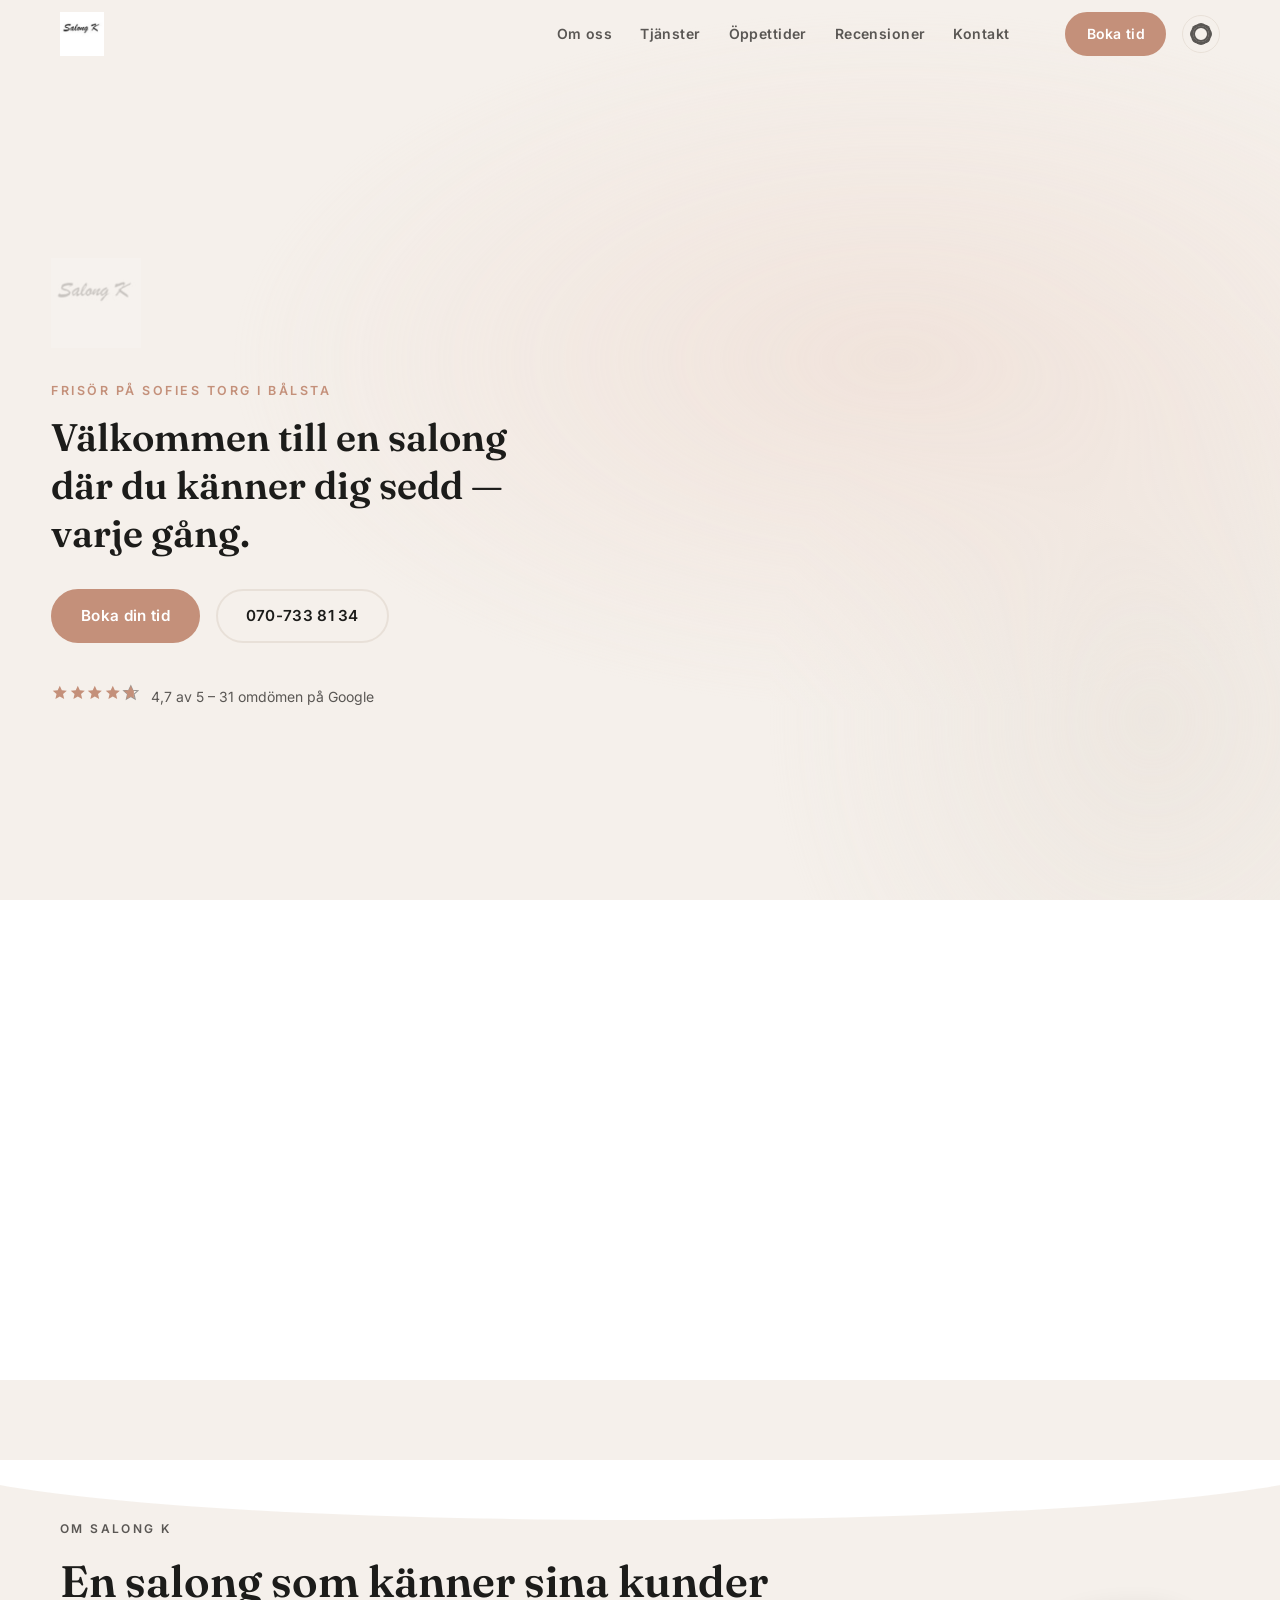
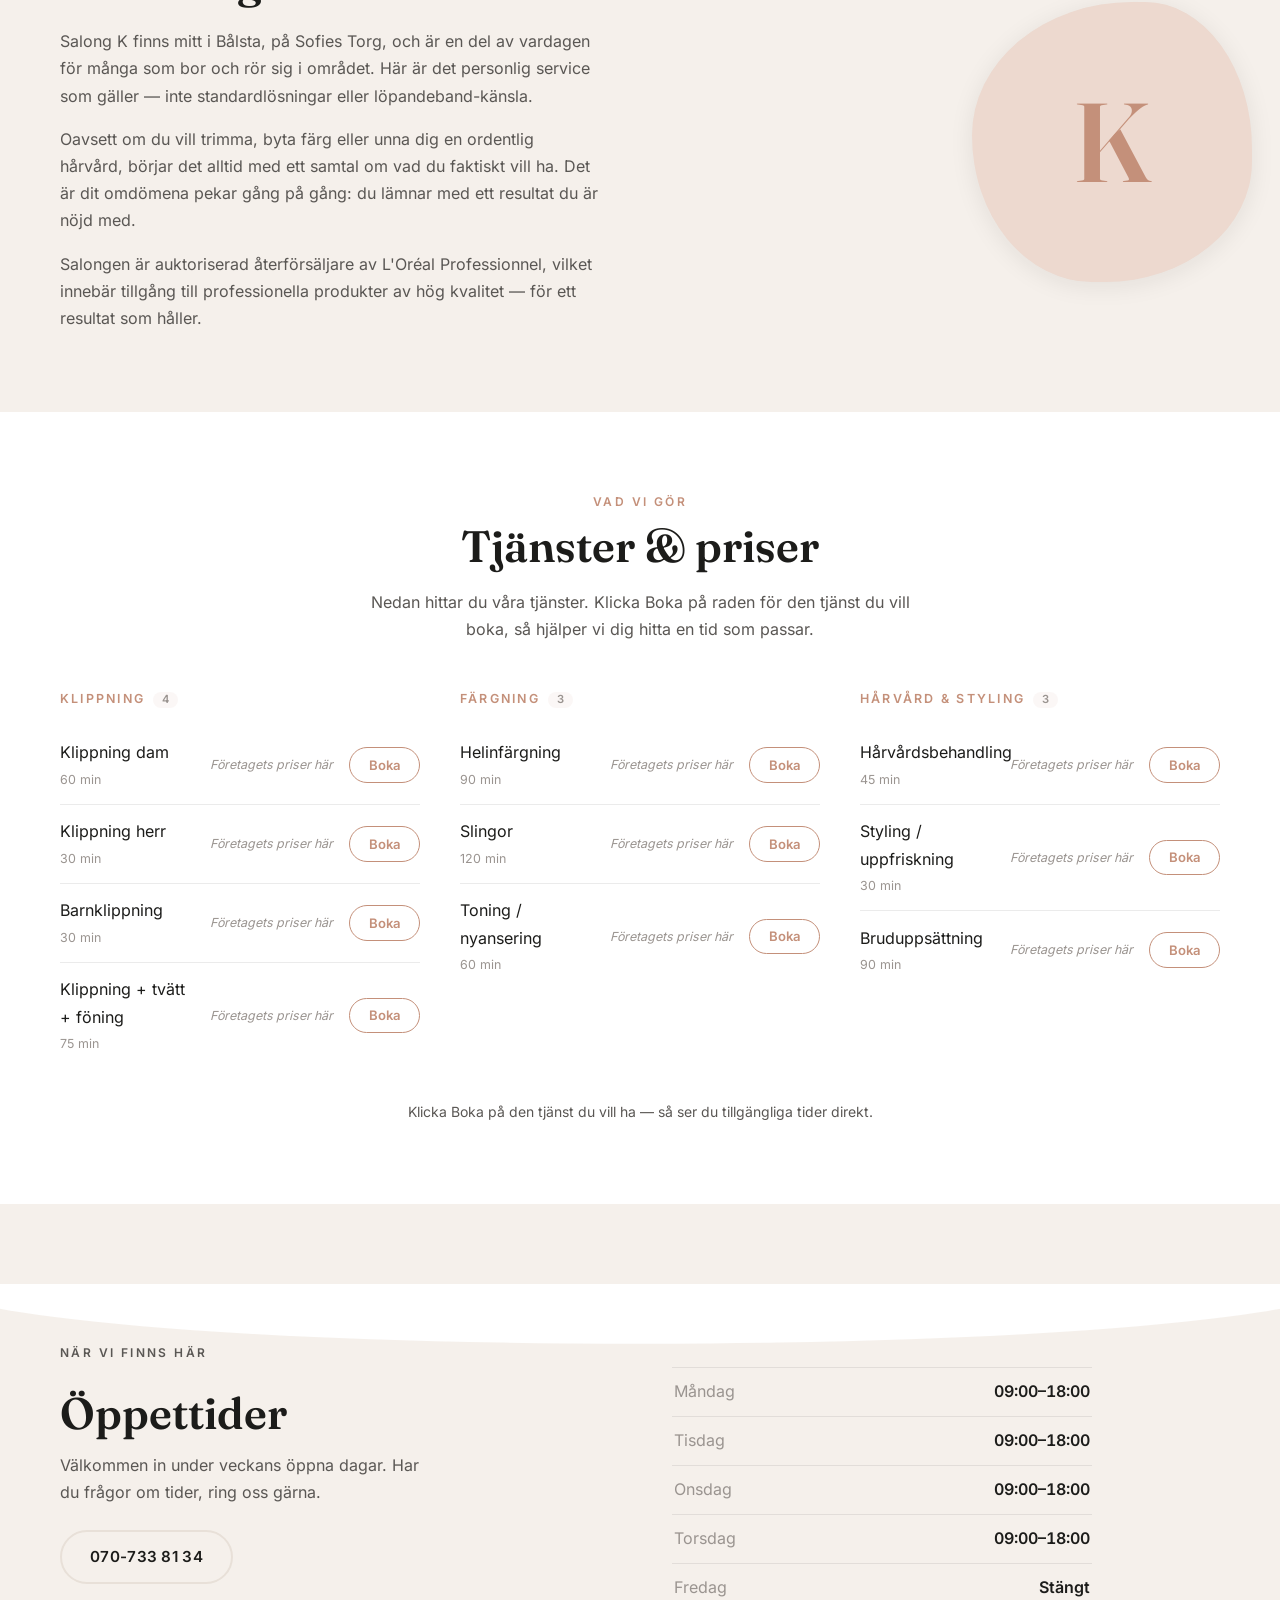
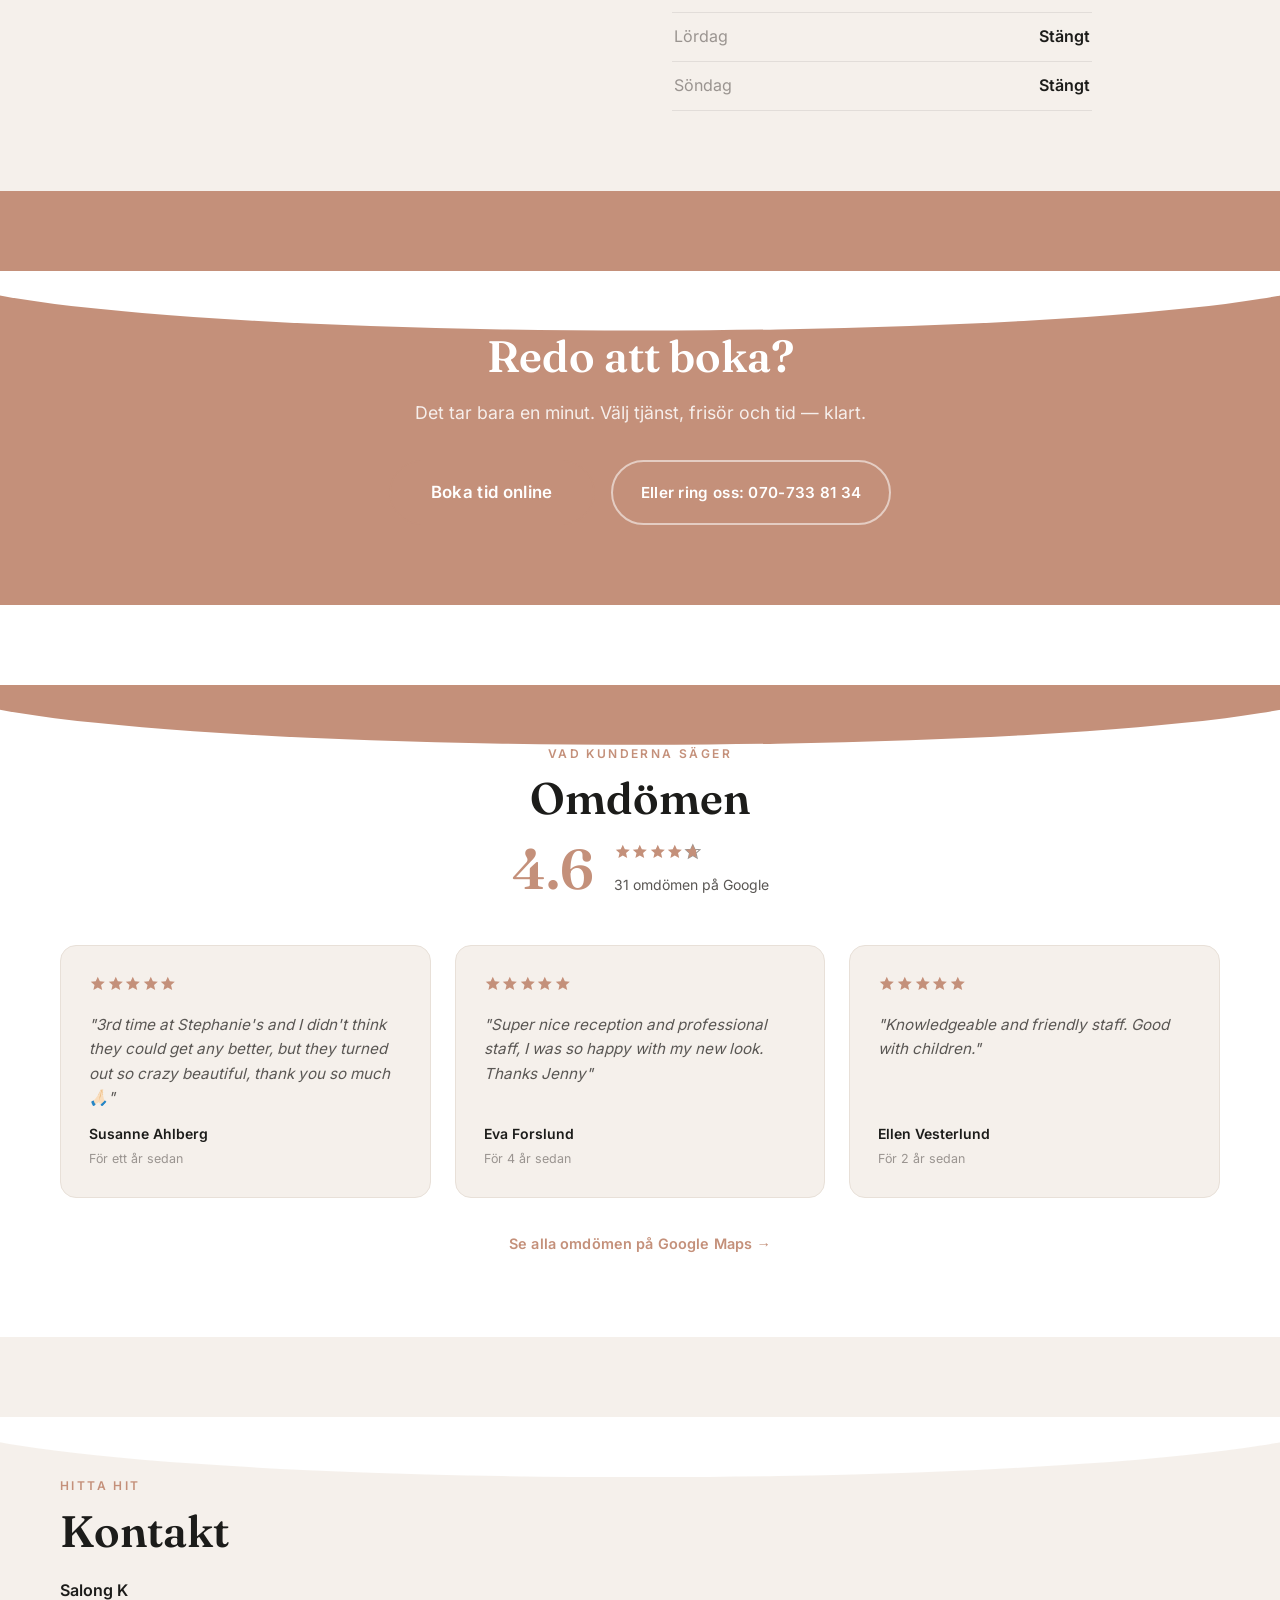
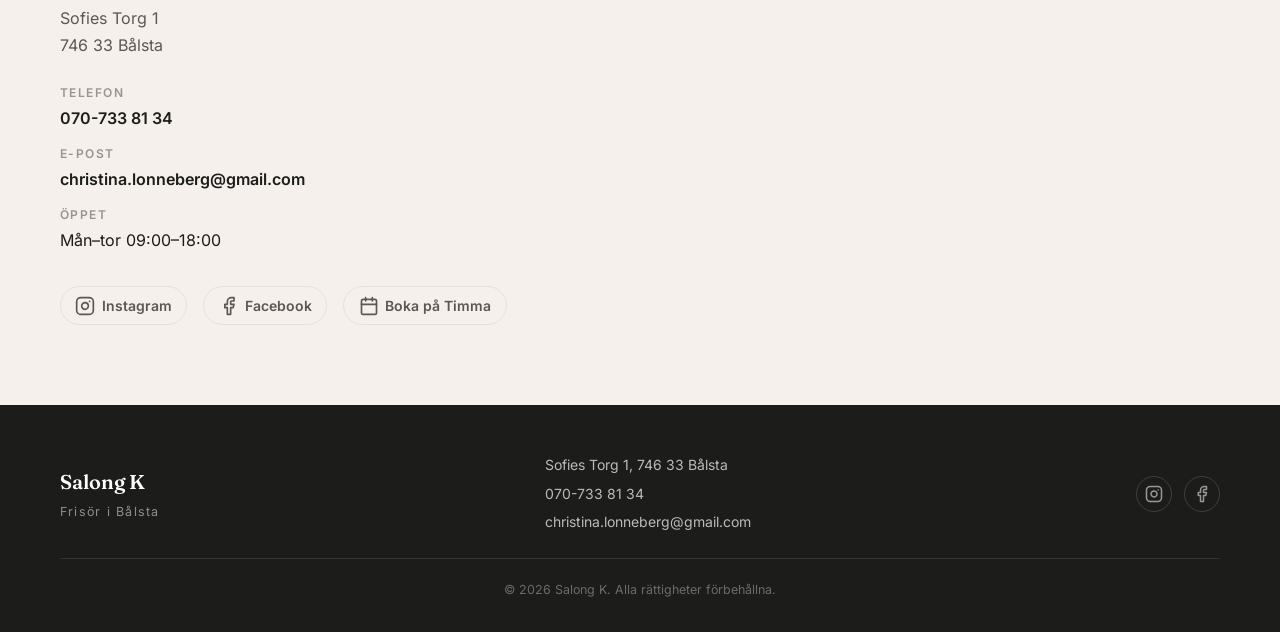
<file: index.html>
<!DOCTYPE html>
<html lang="sv" data-theme="light">
<head>
  <meta charset="UTF-8">
  <meta name="viewport" content="width=device-width, initial-scale=1.0">
  <title>Salong K – Frisör i Bålsta</title>
  <meta name="description" content="Salong K på Sofies Torg i Bålsta erbjuder klippning, färgning, hårvård och styling. Boka din tid enkelt online via Timma. Betyg 4,7/5 på Google.">
  <link rel="icon" type="image/svg+xml" href="favicon.svg">
  <script>
    (function(){
      try{
        var t=localStorage.getItem('theme');
        if(t) document.documentElement.setAttribute('data-theme',t);
      }catch(e){}
    })();
  </script>
  <link rel="stylesheet" href="site-kit.css">
  <link rel="stylesheet" href="styles.css">
  <script type="application/ld+json">
  {
    "@context": "https://schema.org",
    "@type": "HairSalon",
    "name": "Salong K",
    "address": {
      "@type": "PostalAddress",
      "streetAddress": "Sofies Torg 1",
      "addressLocality": "Bålsta",
      "postalCode": "746 33",
      "addressCountry": "SE"
    },
    "telephone": "0707338134",
    "url": "https://www.facebook.com/SalongKAB",
    "openingHours": [
      "Mo 09:00-18:00",
      "Tu 09:00-18:00",
      "We 09:00-18:00",
      "Th 09:00-18:00"
    ],
    "aggregateRating": {
      "@type": "AggregateRating",
      "ratingValue": "4.7",
      "reviewCount": "31"
    }
  }
  </script>
</head>
<body>
  <a href="#main" class="skip-link">Hoppa till innehåll</a>

  <header class="site-header" id="siteHeader">
    <div class="header-inner">
      <a href="index.html" class="logo-link">
        <img src="logo.jpg" alt="Salong K" class="site-logo">
      </a>
      <nav class="site-nav" aria-label="Huvudmeny">
        <a href="#om">Om oss</a>
        <a href="#tjanster">Tjänster</a>
        <a href="#oppettider">Öppettider</a>
        <a href="#recensioner">Recensioner</a>
        <a href="#kontakt">Kontakt</a>
      </nav>
      <div class="header-actions">
        <!--FIELD:booking_url-->
        <a href="https://timma.se/salongk" target="_blank" rel="noopener" class="btn btn-primary btn-sm">Boka tid</a>
        <!--/FIELD:booking_url-->
        <button class="theme-toggle" id="themeToggle" aria-label="Växla mörkt/ljust läge" type="button">
          <span class="theme-icon theme-icon-sun"></span>
          <span class="theme-icon theme-icon-moon"></span>
        </button>
      </div>
    </div>
  </header>

  <main id="main">

    <!-- HERO -->
    <div class="name-pin">
      <section class="hero name-pin-inner">
        <div class="hero-bg-layer" id="heroBg" aria-hidden="true"></div>
        <div class="hero-content reveal">
          <h1 class="visually-hidden">Salong K</h1>
          <div class="name-write-img">
            <img class="base" src="logo.jpg" alt="">
            <img class="color" src="logo.jpg" alt="">
          </div>
          <p class="hero-eyebrow">Frisör på Sofies Torg i Bålsta</p>
          <p class="hero-lead">Välkommen till en salong där du känner dig sedd — varje gång.</p>
          <div class="hero-ctas">
            <!--FIELD:booking_url-->
            <a href="https://timma.se/salongk" target="_blank" rel="noopener" class="btn btn-primary">Boka din tid</a>
            <!--/FIELD:booking_url-->
            <!--FIELD:phone-->
            <a href="tel:0707338134" class="btn btn-outline">070-733 81 34</a>
            <!--/FIELD:phone-->
          </div>
          <div class="hero-rating">
            <!--FIELD:google_rating-->
            <span class="stars" data-rating="4.7"></span>
            <span class="rating-text">4,7 av 5 – 31 omdömen på Google</span>
            <!--/FIELD:google_rating-->
          </div>
        </div>
      </section>
    </div>

    <!-- OM OSS -->
    <section class="section section-cream" id="om">
      <div class="container">
        <div class="about-grid reveal">
          <div class="about-text">
            <p class="section-label">Om Salong K</p>
            <h2>En salong som känner sina kunder</h2>
            <p>Salong K finns mitt i Bålsta, på Sofies Torg, och är en del av vardagen för många som bor och rör sig i området. Här är det personlig service som gäller — inte standardlösningar eller löpandeband-känsla.</p>
            <p>Oavsett om du vill trimma, byta färg eller unna dig en ordentlig hårvård, börjar det alltid med ett samtal om vad du faktiskt vill ha. Det är dit omdömena pekar gång på gång: du lämnar med ett resultat du är nöjd med.</p>
            <p>Salongen är auktoriserad återförsäljare av L'Oréal Professionnel, vilket innebär tillgång till professionella produkter av hög kvalitet — för ett resultat som håller.</p>
          </div>
          <div class="about-accent-block" aria-hidden="true">
            <div class="accent-shape">
              <span class="accent-letter">K</span>
            </div>
          </div>
        </div>
      </div>
    </section>

    <!-- TJÄNSTER -->
    <section class="section" id="tjanster">
      <div class="container">
        <div class="section-header reveal">
          <p class="section-label">Vad vi gör</p>
          <h2>Tjänster &amp; priser</h2>
          <p class="section-intro">Nedan hittar du våra tjänster. Klicka Boka på raden för den tjänst du vill boka, så hjälper vi dig hitta en tid som passar.</p>
        </div>
        <!--FIELD:services-->
        <!--FIELD:prices-->
        <div class="menu-groups reveal">
          <div class="menu-group">
            <h3>Klippning <span class="menu-group-count">4</span></h3>
            <div class="price-item">
              <div class="price-item-info">
                <span class="price-item-name">Klippning dam</span>
                <span class="price-item-duration">60 min</span>
              </div>
              <div class="price-item-price">
                <span class="price-item-amount prices-placeholder-text">Företagets priser här</span>
              </div>
              <button class="price-item-book-btn" type="button" data-service-name="Klippning dam" data-duration-minutes="60">Boka</button>
            </div>
            <div class="price-item">
              <div class="price-item-info">
                <span class="price-item-name">Klippning herr</span>
                <span class="price-item-duration">30 min</span>
              </div>
              <div class="price-item-price">
                <span class="price-item-amount prices-placeholder-text">Företagets priser här</span>
              </div>
              <button class="price-item-book-btn" type="button" data-service-name="Klippning herr" data-duration-minutes="30">Boka</button>
            </div>
            <div class="price-item">
              <div class="price-item-info">
                <span class="price-item-name">Barnklippning</span>
                <span class="price-item-duration">30 min</span>
              </div>
              <div class="price-item-price">
                <span class="price-item-amount prices-placeholder-text">Företagets priser här</span>
              </div>
              <button class="price-item-book-btn" type="button" data-service-name="Barnklippning" data-duration-minutes="30">Boka</button>
            </div>
            <div class="price-item">
              <div class="price-item-info">
                <span class="price-item-name">Klippning + tvätt + föning</span>
                <span class="price-item-duration">75 min</span>
              </div>
              <div class="price-item-price">
                <span class="price-item-amount prices-placeholder-text">Företagets priser här</span>
              </div>
              <button class="price-item-book-btn" type="button" data-service-name="Klippning + tvätt + föning" data-duration-minutes="75">Boka</button>
            </div>
          </div>

          <div class="menu-group">
            <h3>Färgning <span class="menu-group-count">3</span></h3>
            <div class="price-item">
              <div class="price-item-info">
                <span class="price-item-name">Helinfärgning</span>
                <span class="price-item-duration">90 min</span>
              </div>
              <div class="price-item-price">
                <span class="price-item-amount prices-placeholder-text">Företagets priser här</span>
              </div>
              <button class="price-item-book-btn" type="button" data-service-name="Helinfärgning" data-duration-minutes="90">Boka</button>
            </div>
            <div class="price-item">
              <div class="price-item-info">
                <span class="price-item-name">Slingor</span>
                <span class="price-item-duration">120 min</span>
              </div>
              <div class="price-item-price">
                <span class="price-item-amount prices-placeholder-text">Företagets priser här</span>
              </div>
              <button class="price-item-book-btn" type="button" data-service-name="Slingor" data-duration-minutes="120">Boka</button>
            </div>
            <div class="price-item">
              <div class="price-item-info">
                <span class="price-item-name">Toning / nyansering</span>
                <span class="price-item-duration">60 min</span>
              </div>
              <div class="price-item-price">
                <span class="price-item-amount prices-placeholder-text">Företagets priser här</span>
              </div>
              <button class="price-item-book-btn" type="button" data-service-name="Toning / nyansering" data-duration-minutes="60">Boka</button>
            </div>
          </div>

          <div class="menu-group">
            <h3>Hårvård &amp; Styling <span class="menu-group-count">3</span></h3>
            <div class="price-item">
              <div class="price-item-info">
                <span class="price-item-name">Hårvårdsbehandling</span>
                <span class="price-item-duration">45 min</span>
              </div>
              <div class="price-item-price">
                <span class="price-item-amount prices-placeholder-text">Företagets priser här</span>
              </div>
              <button class="price-item-book-btn" type="button" data-service-name="Hårvårdsbehandling" data-duration-minutes="45">Boka</button>
            </div>
            <div class="price-item">
              <div class="price-item-info">
                <span class="price-item-name">Styling / uppfriskning</span>
                <span class="price-item-duration">30 min</span>
              </div>
              <div class="price-item-price">
                <span class="price-item-amount prices-placeholder-text">Företagets priser här</span>
              </div>
              <button class="price-item-book-btn" type="button" data-service-name="Styling / uppfriskning" data-duration-minutes="30">Boka</button>
            </div>
            <div class="price-item">
              <div class="price-item-info">
                <span class="price-item-name">Bruduppsättning</span>
                <span class="price-item-duration">90 min</span>
              </div>
              <div class="price-item-price">
                <span class="price-item-amount prices-placeholder-text">Företagets priser här</span>
              </div>
              <button class="price-item-book-btn" type="button" data-service-name="Bruduppsättning" data-duration-minutes="90">Boka</button>
            </div>
          </div>
        </div>
        <!--/FIELD:prices-->
        <!--/FIELD:services-->
        <p class="prices-note reveal">Klicka Boka på den tjänst du vill ha — så ser du tillgängliga tider direkt.</p>
      </div>
    </section>

    <!-- ÖPPETTIDER -->
    <section class="section section-cream" id="oppettider">
      <div class="container">
        <div class="hours-grid reveal">
          <div class="hours-text">
            <p class="section-label">När vi finns här</p>
            <h2>Öppettider</h2>
            <p>Välkommen in under veckans öppna dagar. Har du frågor om tider, ring oss gärna.</p>
            <!--FIELD:phone-->
            <a href="tel:0707338134" class="btn btn-outline hours-phone-btn">070-733 81 34</a>
            <!--/FIELD:phone-->
          </div>
          <div class="hours-table">
            <!--FIELD:opening_hours-->
            <ul class="hours-list">
              <li><span class="hd-day">Måndag</span><span class="hd-time">09:00–18:00</span></li>
              <li><span class="hd-day">Tisdag</span><span class="hd-time">09:00–18:00</span></li>
              <li><span class="hd-day">Onsdag</span><span class="hd-time">09:00–18:00</span></li>
              <li><span class="hd-day">Torsdag</span><span class="hd-time">09:00–18:00</span></li>
              <li><span class="hd-day">Fredag</span><span class="hd-time">Stängt</span></li>
              <li><span class="hd-day">Lördag</span><span class="hd-time">Stängt</span></li>
              <li><span class="hd-day">Söndag</span><span class="hd-time">Stängt</span></li>
            </ul>
            <!--/FIELD:opening_hours-->
          </div>
        </div>
      </div>
    </section>

    <!-- BOKA CTA -->
    <section class="section section-accent" id="boka">
      <div class="container">
        <div class="cta-block reveal">
          <h2>Redo att boka?</h2>
          <p>Det tar bara en minut. Välj tjänst, frisör och tid — klart.</p>
          <div class="cta-actions">
            <!--FIELD:booking_url-->
            <a href="https://timma.se/salongk" target="_blank" rel="noopener" class="btn btn-primary btn-large">Boka tid online</a>
            <!--/FIELD:booking_url-->
            <!--FIELD:phone-->
            <a href="tel:0707338134" class="btn btn-outline-light">Eller ring oss: 070-733 81 34</a>
            <!--/FIELD:phone-->
          </div>
        </div>
      </div>
    </section>

    <!-- RECENSIONER -->
    <section class="section" id="recensioner">
      <div class="container">
        <div class="section-header reveal">
          <p class="section-label">Vad kunderna säger</p>
          <h2>Omdömen</h2>
          <!--FIELD:google_rating-->
          <div class="rating-hero">
            <div class="rating-big" data-count-to="4.7" data-decimals="1">0.0</div>
            <div class="rating-meta">
              <span class="stars" data-rating="4.7"></span>
              <span class="rating-count">31 omdömen på Google</span>
            </div>
          </div>
          <!--/FIELD:google_rating-->
        </div>
        <div class="reviews-grid reveal">
          <blockquote class="review-card">
            <div class="review-stars"><span class="stars" data-rating="5"></span></div>
            <p class="review-text">"3rd time at Stephanie's and I didn't think they could get any better, but they turned out so crazy beautiful, thank you so much 🙏🏻"</p>
            <footer class="review-footer">
              <span class="review-author">Susanne Ahlberg</span>
              <span class="review-time">För ett år sedan</span>
            </footer>
          </blockquote>
          <blockquote class="review-card">
            <div class="review-stars"><span class="stars" data-rating="5"></span></div>
            <p class="review-text">"Super nice reception and professional staff, I was so happy with my new look. Thanks Jenny"</p>
            <footer class="review-footer">
              <span class="review-author">Eva Forslund</span>
              <span class="review-time">För 4 år sedan</span>
            </footer>
          </blockquote>
          <blockquote class="review-card">
            <div class="review-stars"><span class="stars" data-rating="5"></span></div>
            <p class="review-text">"Knowledgeable and friendly staff. Good with children."</p>
            <footer class="review-footer">
              <span class="review-author">Ellen Vesterlund</span>
              <span class="review-time">För 2 år sedan</span>
            </footer>
          </blockquote>
        </div>
        <div class="reviews-link-wrap reveal">
          <!--FIELD:google_rating-->
          <a href="https://www.google.com/maps/search/Salong+K+B%C3%A5lsta" target="_blank" rel="noopener" class="link-arrow">Se alla omdömen på Google Maps →</a>
          <!--/FIELD:google_rating-->
        </div>
      </div>
    </section>

    <!-- KONTAKT -->
    <section class="section section-cream" id="kontakt">
      <div class="container">
        <div class="contact-grid">
          <div class="contact-info reveal">
            <p class="section-label">Hitta hit</p>
            <h2>Kontakt</h2>
            <!--FIELD:address-->
            <address class="contact-address">
              <strong>Salong K</strong><br>
              Sofies Torg 1<br>
              746 33 Bålsta
            </address>
            <!--/FIELD:address-->
            <ul class="contact-list">
              <li>
                <span class="contact-label">Telefon</span>
                <!--FIELD:phone-->
                <a href="tel:0707338134">070-733 81 34</a>
                <!--/FIELD:phone-->
              </li>
              <li>
                <span class="contact-label">E-post</span>
                <!--FIELD:email-->
                <a href="mailto:christina.lonneberg@gmail.com">christina.lonneberg@gmail.com</a>
                <!--/FIELD:email-->
              </li>
              <li>
                <span class="contact-label">Öppet</span>
                <!--FIELD:opening_hours-->
                <span>Mån–tor 09:00–18:00</span>
                <!--/FIELD:opening_hours-->
              </li>
            </ul>
            <div class="contact-social">
              <!--FIELD:instagram-->
              <a href="https://www.instagram.com/salongkbalsta/" target="_blank" rel="noopener" class="social-link" aria-label="Salong K på Instagram">
                <svg width="20" height="20" viewBox="0 0 24 24" fill="none" stroke="currentColor" stroke-width="2" stroke-linecap="round" stroke-linejoin="round" aria-hidden="true"><rect x="2" y="2" width="20" height="20" rx="5" ry="5"/><path d="M16 11.37A4 4 0 1 1 12.63 8 4 4 0 0 1 16 11.37z"/><line x1="17.5" y1="6.5" x2="17.51" y2="6.5"/></svg>
                Instagram
              </a>
              <!--/FIELD:instagram-->
              <!--FIELD:facebook-->
              <a href="https://www.facebook.com/SalongKAB/" target="_blank" rel="noopener" class="social-link" aria-label="Salong K på Facebook">
                <svg width="20" height="20" viewBox="0 0 24 24" fill="none" stroke="currentColor" stroke-width="2" stroke-linecap="round" stroke-linejoin="round" aria-hidden="true"><path d="M18 2h-3a5 5 0 0 0-5 5v3H7v4h3v8h4v-8h3l1-4h-4V7a1 1 0 0 1 1-1h3z"/></svg>
                Facebook
              </a>
              <!--/FIELD:facebook-->
              <!--FIELD:booking_url-->
              <a href="https://timma.se/salongk" target="_blank" rel="noopener" class="social-link" aria-label="Boka tid på Timma">
                <svg width="20" height="20" viewBox="0 0 24 24" fill="none" stroke="currentColor" stroke-width="2" stroke-linecap="round" stroke-linejoin="round" aria-hidden="true"><rect x="3" y="4" width="18" height="18" rx="2" ry="2"/><line x1="16" y1="2" x2="16" y2="6"/><line x1="8" y1="2" x2="8" y2="6"/><line x1="3" y1="10" x2="21" y2="10"/></svg>
                Boka på Timma
              </a>
              <!--/FIELD:booking_url-->
            </div>
          </div>
          <div class="contact-map reveal">
            <!--FIELD:address-->
            <iframe
              title="Salong K på karta"
              src="https://www.google.com/maps?q=Sofies+Torg+1%2C+746+33+B%C3%A5lsta&output=embed"
              width="100%"
              height="340"
              style="border:0;border-radius:12px;"
              allowfullscreen
              loading="lazy"
              referrerpolicy="no-referrer-when-downgrade">
            </iframe>
            <!--/FIELD:address-->
          </div>
        </div>
      </div>
    </section>

  </main>

  <footer class="site-footer">
    <div class="container">
      <div class="footer-inner">
        <div class="footer-brand">
          <!--FIELD:company_name-->
          <span class="footer-name">Salong K</span>
          <!--/FIELD:company_name-->
          <span class="footer-tagline">Frisör i Bålsta</span>
        </div>
        <div class="footer-links">
          <!--FIELD:address-->
          <span>Sofies Torg 1, 746 33 Bålsta</span>
          <!--/FIELD:address-->
          <!--FIELD:phone-->
          <a href="tel:0707338134">070-733 81 34</a>
          <!--/FIELD:phone-->
          <!--FIELD:email-->
          <a href="mailto:christina.lonneberg@gmail.com">christina.lonneberg@gmail.com</a>
          <!--/FIELD:email-->
        </div>
        <div class="footer-social">
          <!--FIELD:instagram-->
          <a href="https://www.instagram.com/salongkbalsta/" target="_blank" rel="noopener" aria-label="Instagram"><svg width="18" height="18" viewBox="0 0 24 24" fill="none" stroke="currentColor" stroke-width="2" stroke-linecap="round" stroke-linejoin="round" aria-hidden="true"><rect x="2" y="2" width="20" height="20" rx="5" ry="5"/><path d="M16 11.37A4 4 0 1 1 12.63 8 4 4 0 0 1 16 11.37z"/><line x1="17.5" y1="6.5" x2="17.51" y2="6.5"/></svg></a>
          <!--/FIELD:instagram-->
          <!--FIELD:facebook-->
          <a href="https://www.facebook.com/SalongKAB/" target="_blank" rel="noopener" aria-label="Facebook"><svg width="18" height="18" viewBox="0 0 24 24" fill="none" stroke="currentColor" stroke-width="2" stroke-linecap="round" stroke-linejoin="round" aria-hidden="true"><path d="M18 2h-3a5 5 0 0 0-5 5v3H7v4h3v8h4v-8h3l1-4h-4V7a1 1 0 0 1 1-1h3z"/></svg></a>
          <!--/FIELD:facebook-->
        </div>
      </div>
      <p class="footer-copy">&copy; <span id="footerYear"></span> Salong K. Alla rättigheter förbehållna.</p>
    </div>
  </footer>

  <!-- BOOKING WIDGET -->
  <div class="booking-widget-backdrop" id="bookingWidget" data-company-id="57dc1ae7-13a2-4944-8b44-cc674484b98d" data-api-base="http://localhost:3000">
    <div class="booking-widget-modal" role="dialog" aria-modal="true" aria-label="Boka tid">
      <button class="booking-widget-close" id="bookingWidgetClose" type="button" aria-label="Stäng">&times;</button>
      <div class="booking-widget-service">
        <span class="booking-widget-service-name" id="bookingWidgetServiceName"></span>
        <span class="booking-widget-service-meta" id="bookingWidgetServiceMeta"></span>
      </div>
      <div class="booking-widget-step" id="bookingWidgetStepStaff">
        <label class="booking-widget-label" for="bookingWidgetStaffSelect">Välj frisör</label>
        <select class="booking-widget-select" id="bookingWidgetStaffSelect" aria-label="Välj frisör"></select>
        <button class="booking-widget-search-btn" id="bookingWidgetSearchBtn" type="button">Sök tider</button>
      </div>
      <div class="booking-widget-step" id="bookingWidgetStepTimes" hidden>
        <button class="booking-widget-back" id="bookingWidgetBack" type="button">‹ Byt frisör</button>
        <div class="booking-cal-head">
          <button class="booking-cal-nav" type="button" data-dir="-1" aria-label="Föregående vecka">‹</button>
          <span class="booking-cal-range" id="bookingWidgetRange"></span>
          <button class="booking-cal-nav" type="button" data-dir="1" aria-label="Nästa vecka">›</button>
        </div>
        <div class="booking-cal-grid" id="bookingWidgetGrid"></div>
        <p class="booking-cal-next-available" id="bookingWidgetNextAvail" style="display:none;"></p>
      </div>
    </div>
  </div>

  <!-- BEKRÄFTELSEMODAL -->
  <div class="bd-backdrop" id="bdBackdrop">
    <div class="bd-modal" role="dialog" aria-modal="true" aria-label="Bokning">
      <div class="bd-header">
        <div class="bd-brand"><span class="dot"></span>Salong K</div>
        <button class="bd-close" id="bdClose" type="button" aria-label="Stäng">&times;</button>
      </div>
      <div class="bd-body">
        <div class="bd-form">
          <div class="bd-slot-summary"><strong id="bdSlotLine">—</strong>Hos Salong K</div>
          <div class="bd-field"><label for="bdName">Namn</label><input id="bdName" type="text"></div>
          <div class="bd-field"><label for="bdPhone">Telefonnummer</label><input id="bdPhone" type="tel"></div>
          <button class="bd-confirm-btn" id="bdConfirm" type="button">Bekräfta bokning</button>
        </div>
        <div class="bd-success">
          <div class="check">&#10003;</div>
          <p id="bdSuccessLine">Bokat!</p>
          <p class="fine">Vi ser fram emot ditt besök.</p>
        </div>
      </div>
    </div>
  </div>

  <script src="site-kit.js" defer></script>
  <script src="script.js" defer></script>
</body>
</html>
</file>
<file: site-kit.css>
/*
 * AIOS site-kit — shared, deterministic interaction patterns (star ratings,
 * count-up numbers, scroll reveals, hero name write-in). Identical bytes on
 * every generated site, same as the brand fonts — never written by the
 * model itself, so the bugs found and fixed during the 2026-08-26 Lund
 * design pass (a fractional star's fill layer needing its own `position:
 * absolute` box, the name-write gradient needing its padding on the text
 * element itself rather than its wrapper) can never regress per company.
 *
 * Colors come from each site's own palette via var(--accent)/
 * var(--ink-faint) with sane fallbacks — nothing in here is Lund-specific.
 */

.star-empty path { fill: none; stroke: var(--ink-faint, #999); stroke-width: 1.5; }
.star-fill path { fill: var(--accent, #333); }

.reveal { opacity: 0; transform: translateY(24px); transition: opacity 0.8s ease, transform 0.8s ease; }
.reveal.is-visible { opacity: 1; transform: none; }
@media (prefers-reduced-motion: reduce) {
  .reveal { opacity: 1 !important; transform: none !important; transition: none !important; }
}

/*
 * .name-pin REQUIRES the page's own header to be `position: fixed`, never
 * `position: sticky` or static. A sticky/static header occupies space in
 * normal flow, pushing .name-pin-inner's starting position down by the
 * header's own height — .name-pin-inner's sticky positioning then can't
 * engage until the page has scrolled past THAT offset too, which shows up
 * as a dead zone (the page visibly scrolls for the header's height before
 * the fill/pin visibly does anything). A fixed header sits outside normal
 * flow entirely (typically transparent, going solid via the .is-scrolled
 * class this file toggles automatically — see wireHeaderScrollState()
 * below), so .name-pin-inner starts at y=0 and the fill begins on the very
 * first scroll pixel. Found and fixed 2026-08-26.
 */
.name-pin {
  position: relative;
  height: calc(100svh + 480px); /* the extra 480px is the scroll budget the name-write fill consumes while pinned — keep in sync with the 480 in site-kit.js */
}
@media (prefers-reduced-motion: reduce) { .name-pin { height: 100svh; } }

.name-pin-inner {
  position: sticky;
  top: 0;
  height: 100svh;
  display: flex;
  align-items: center;
  justify-content: center;
}
@media (prefers-reduced-motion: reduce) { .name-pin-inner { position: static; } }

.name-write {
  display: block;
  text-align: center;
  /* Padding lives on THIS element, not .name-pin/.name-pin-inner —
     background-clip:text paints relative to its own box, so a script/
     display font's swashes and ascenders need their safety margin here or
     they render outside the gradient's paint area and never pick up color. */
  padding: 0.4em 0.6em 0.1em;
  background-image: linear-gradient(
    90deg,
    var(--accent, #333) 0%,
    var(--accent, #333) var(--fill, 0%),
    var(--ink-faint, #999) var(--fill, 0%),
    var(--ink-faint, #999) 100%
  );
  background-size: 100% 100%;
  background-repeat: no-repeat;
  -webkit-background-clip: text;
  background-clip: text;
  color: var(--ink-faint, #999); /* fallback if background-clip:text isn't supported */
  -webkit-text-fill-color: transparent;
}

/* Image variant of the write-in effect — for when a company has a real
   logo (see websiteAgent.ts's logoBlock()) and it should be the thing that
   "gets color" while scrolling, instead of plain text. Same base+color
   two-layer clip-path technique as the star ratings, not background-clip
   (which only works on text glyphs, not a raster image). Both <img> tags
   reference the SAME logo file — the desaturation is a live CSS filter,
   not a second pre-rendered asset. */
.name-write-img { position: relative; display: inline-block; max-width: min(58vw, 420px); }
.name-write-img img { display: block; width: 100%; height: auto; }
.name-write-img .base { filter: grayscale(1) brightness(0.65); opacity: 0.75; }
.name-write-img .color {
  position: absolute; inset: 0; width: 100%; height: 100%;
  object-fit: contain;
  clip-path: inset(0 100% 0 0);
}

/* ============================================================
 * Booking calendar + third-party widget handoff mockup — added
 * 2026-08-26. Shows a week of example time slots in the site's OWN
 * design, then hands off to a small modal styled to look like a generic
 * booking platform (deliberately NOT using --accent/--ink-faint — the
 * whole point is that this step visibly belongs to a different system).
 * Illustrative only: slot data is written directly in each site's own
 * HTML (see websiteAgent.ts's siteKitBlock()), nothing here ever creates
 * a real booking or contacts a real service.
 * ============================================================ */

.booking-grid { display: grid; grid-template-columns: repeat(auto-fit, minmax(130px, 1fr)); gap: clamp(1rem, 2.5vw, 2rem); }
.booking-day-label { text-align: center; margin-bottom: 1.1rem; }
.booking-day-label .d { font-weight: 600; font-size: 0.95rem; letter-spacing: 0.1em; text-transform: uppercase; }
.booking-day-label .date { display: block; font-size: 0.76rem; opacity: 0.6; margin-top: 0.2rem; }
.booking-slots { display: flex; flex-direction: column; gap: 0.65rem; }
.slot-btn {
  font-variant-numeric: tabular-nums;
  font-size: 0.95rem;
  padding: 0.75rem 0.5rem;
  text-align: center;
  border: 1px solid var(--ink-faint, #999);
  border-radius: 8px;
  background: transparent;
  color: inherit;
  cursor: pointer;
  transition: background-color 0.2s cubic-bezier(0.16, 1, 0.3, 1), color 0.2s cubic-bezier(0.16, 1, 0.3, 1), border-color 0.2s cubic-bezier(0.16, 1, 0.3, 1), box-shadow 0.2s cubic-bezier(0.16, 1, 0.3, 1), transform 0.2s cubic-bezier(0.16, 1, 0.3, 1);
}
.slot-btn:hover:not(:disabled) { border-color: var(--accent, #333); box-shadow: 0 4px 14px -6px var(--accent, #333); transform: translateY(-1px); }
.slot-btn:disabled { opacity: 0.4; text-decoration: line-through; cursor: default; }
.slot-btn.is-selected { background: var(--accent, #333); border-color: var(--accent, #333); color: #fff; }
@media (prefers-reduced-motion: reduce) { .slot-btn:hover:not(:disabled) { transform: none; } }

/* ============================================================
 * Rolling booking calendar (2026-09-09) — the container/grid/nav chrome
 * around the .slot-btn buttons above. Deliberately restrained: generous
 * air, one quiet accent, soft motion — a calendar should read as a
 * considered part of the site, never a bolted-on widget. Uses each site's
 * own --accent/--ink/--ink-faint/--border/--paper-raised (with sane
 * fallbacks) so it always matches that company's palette, never a fixed
 * "booking widget" look.
 * ============================================================ */
.booking-cal-controls { display: flex; flex-wrap: wrap; gap: 0.75rem; justify-content: center; margin-bottom: 1.5rem; }
.booking-cal-controls select {
  font-family: inherit; font-size: 0.85rem; padding: 0.55rem 0.9rem; border-radius: 999px;
  border: 1px solid var(--border, rgba(0,0,0,0.14)); background: var(--paper-raised, #fff); color: var(--ink, inherit);
  cursor: pointer; max-width: 100%;
}
.booking-cal-next-available { text-align: center; margin-top: 1.25rem; font-size: 0.86rem; color: var(--ink-faint, #888); }
.booking-cal-next-available .chip-link-btn { background: none; border: none; padding: 0; font: inherit; font-size: 0.86rem; font-weight: 600; color: var(--accent, #333); cursor: pointer; text-decoration: underline; text-underline-offset: 3px; }
.booking-cal-head { display: flex; align-items: center; justify-content: center; gap: 1.25rem; margin-bottom: 1.75rem; }
.booking-cal-range { font-size: 0.78rem; font-weight: 600; letter-spacing: 0.14em; text-transform: uppercase; color: var(--ink-faint, #888); min-width: 11ch; text-align: center; }
.booking-cal-nav {
  width: 34px; height: 34px; border-radius: 50%; border: 1px solid var(--border, rgba(0,0,0,0.12));
  background: transparent; color: var(--ink, inherit); font-size: 1.05rem; line-height: 1; cursor: pointer;
  display: flex; align-items: center; justify-content: center;
  transition: border-color 0.2s cubic-bezier(0.16, 1, 0.3, 1), box-shadow 0.2s cubic-bezier(0.16, 1, 0.3, 1), color 0.2s cubic-bezier(0.16, 1, 0.3, 1);
}
.booking-cal-nav:hover { border-color: var(--accent, #333); color: var(--accent, #333); box-shadow: 0 0 0 4px color-mix(in srgb, var(--accent, #333) 12%, transparent); }

.booking-cal-grid { display: grid; grid-template-columns: repeat(7, 1fr); gap: 0.85rem; transition: opacity 0.25s ease; }
.booking-cal-grid.is-loading { opacity: 0.45; }
.booking-cal-day {
  background: var(--paper-raised, rgba(0,0,0,0.02)); border: 1px solid var(--border, rgba(0,0,0,0.08));
  border-radius: 14px; padding: 1rem 0.6rem; display: flex; flex-direction: column; gap: 0.6rem;
  transition: border-color 0.25s ease;
}
.booking-cal-day.is-today { border-color: var(--accent, #333); }
.booking-cal-day-head { display: flex; flex-direction: column; align-items: center; gap: 0.15rem; padding-bottom: 0.5rem; border-bottom: 1px solid var(--border, rgba(0,0,0,0.08)); }
.booking-cal-day-head .wd { font-size: 0.68rem; font-weight: 600; letter-spacing: 0.12em; text-transform: uppercase; color: var(--ink-faint, #888); }
.booking-cal-day-head .dt { font-family: var(--font-head, inherit); font-size: 1.2rem; }
.booking-cal-day.is-today .booking-cal-day-head .dt { color: var(--accent, #333); }
.booking-cal-slots { display: flex; flex-direction: column; gap: 0.45rem; }
.booking-cal-slots .slot-btn { padding: 0.5rem 0.35rem; font-size: 0.82rem; }
.booking-cal-closed { display: block; text-align: center; font-size: 0.78rem; color: var(--ink-faint, #999); padding: 0.6rem 0; font-style: italic; }

@media (max-width: 860px) {
  .booking-cal-grid { grid-template-columns: repeat(auto-fit, minmax(120px, 1fr)); }
}

.bd-backdrop {
  position: fixed; inset: 0; z-index: 200;
  background: rgba(15, 20, 18, 0.55);
  display: flex; align-items: center; justify-content: center;
  padding: 1.5rem;
  opacity: 0; pointer-events: none;
  transition: opacity 0.25s ease;
}
.bd-backdrop.is-open { opacity: 1; pointer-events: auto; }
.bd-modal {
  width: 100%; max-width: 380px;
  background: #ffffff;
  border-radius: 14px;
  overflow: hidden;
  font-family: -apple-system, BlinkMacSystemFont, "Segoe UI", Roboto, Helvetica, Arial, sans-serif;
  box-shadow: 0 20px 60px rgba(0, 0, 0, 0.35);
  transform: translateY(14px) scale(0.98);
  transition: transform 0.25s ease;
}
.bd-backdrop.is-open .bd-modal { transform: translateY(0) scale(1); }
.bd-header {
  background: var(--accent, #0f4c3d); color: #fff;
  padding: 1rem 1.25rem;
  display: flex; align-items: center; justify-content: space-between;
}
.bd-brand { display: flex; align-items: center; gap: 0.5rem; font-weight: 700; font-size: 1rem; letter-spacing: -0.01em; }
.bd-brand .dot { width: 9px; height: 9px; border-radius: 50%; background: #4fd8a8; }
.bd-close { background: none; border: 0; color: rgba(255, 255, 255, 0.8); font-size: 1.2rem; cursor: pointer; line-height: 1; padding: 0.25rem; }
.bd-close:hover { color: #fff; }
.bd-body { padding: 1.25rem 1.25rem 1.5rem; }
.bd-disclaimer {
  font-size: 0.68rem; color: #8a8f8d; background: #f2f4f3;
  border-radius: 6px; padding: 0.45rem 0.6rem; margin-bottom: 1rem;
  line-height: 1.4;
}
.bd-slot-summary { font-size: 0.95rem; color: #16211c; margin-bottom: 1rem; }
.bd-slot-summary strong { display: block; font-size: 1.05rem; margin-bottom: 0.15rem; }
.bd-field { margin-bottom: 0.85rem; }
.bd-field label { display: block; font-size: 0.76rem; color: #5b625f; margin-bottom: 0.3rem; }
.bd-field input {
  width: 100%; box-sizing: border-box;
  border: 1px solid #d7dcda; border-radius: 8px;
  padding: 0.6rem 0.7rem; font-size: 0.92rem; font-family: inherit; color: #16211c;
}
.bd-field input:focus { outline: none; border-color: var(--accent, #0f4c3d); box-shadow: 0 0 0 3px color-mix(in srgb, var(--accent, #0f4c3d) 14%, transparent); }
.bd-confirm-btn {
  width: 100%; border: 0; border-radius: 8px;
  background: var(--accent, #0f4c3d); color: #fff;
  padding: 0.8rem; font-size: 0.95rem; font-weight: 600; font-family: inherit;
  cursor: pointer; margin-top: 0.3rem;
  transition: filter 0.2s ease;
}
.bd-confirm-btn:hover { filter: brightness(0.9); }
.bd-success { display: none; text-align: center; padding: 0.5rem 0 0.25rem; }
.bd-success .check {
  width: 42px; height: 42px; border-radius: 50%; background: color-mix(in srgb, var(--accent, #0f4c3d) 14%, white); color: var(--accent, #0f4c3d);
  display: flex; align-items: center; justify-content: center; margin: 0 auto 0.75rem; font-size: 1.3rem;
}
.bd-success p { font-size: 0.92rem; color: #16211c; margin-bottom: 0.3rem; }
.bd-success .fine { font-size: 0.76rem; color: #8a8f8d; }
.bd-backdrop.is-done .bd-form { display: none; }
.bd-backdrop.is-done .bd-success { display: block; }

@media (max-width: 620px) {
  .booking-grid { grid-template-columns: 1fr; gap: 1.5rem; }
  .booking-slots { flex-direction: row; flex-wrap: wrap; }
  .slot-btn { flex: 1 1 30%; }
}

/* ============================================================
 * Price list with an inline "Boka" button (2026-09-10) — replaces an
 * always-visible week grid on the page itself. Deliberately restrained: a
 * "från"-prefixed price in a quiet, faint tone with the actual amount as
 * the visual focus (real in-salon pricing can vary by what the stylist
 * actually does — the list shows a floor, not a fixed quote), one Boka
 * button per row, nothing else competing for attention. Category grouping
 * (h3 + count) is the site's own markup — these classes only style the
 * per-service row itself.
 * ============================================================ */
.price-item {
  display: flex; align-items: center; gap: 1rem;
  padding: 0.85rem 0;
  border-bottom: 1px solid var(--border, rgba(0,0,0,0.08));
}
.price-item:last-child { border-bottom: none; }
.price-item-info { flex: 1 1 auto; min-width: 0; display: flex; flex-direction: column; gap: 0.15rem; }
.price-item-name { font-family: var(--font-head, inherit); font-size: 1rem; }
.price-item-duration { font-size: 0.78rem; color: var(--ink-faint, #888); }
.price-item-price { flex: 0 0 auto; text-align: right; display: flex; flex-direction: column; gap: 0.1rem; }
.price-item-from { font-size: 0.68rem; letter-spacing: 0.06em; text-transform: uppercase; color: var(--ink-faint, #999); }
.price-item-amount { font-size: 1.05rem; font-weight: 600; font-variant-numeric: tabular-nums; }
.price-item-book-btn {
  flex: 0 0 auto;
  font-family: inherit; font-size: 0.82rem; font-weight: 600;
  padding: 0.55rem 1.15rem; border-radius: 999px;
  border: 1px solid var(--accent, #333); background: transparent; color: var(--accent, #333);
  cursor: pointer; white-space: nowrap;
  transition: background-color 0.2s cubic-bezier(0.16, 1, 0.3, 1), color 0.2s cubic-bezier(0.16, 1, 0.3, 1), box-shadow 0.2s cubic-bezier(0.16, 1, 0.3, 1);
}
.price-item-book-btn:hover { background: var(--accent, #333); color: #fff; box-shadow: 0 4px 14px -6px var(--accent, #333); }

@media (max-width: 560px) {
  .price-item { flex-wrap: wrap; }
  .price-item-price { order: 2; text-align: left; }
  .price-item-book-btn { order: 3; margin-left: auto; }
}

/* ============================================================
 * Opening-hours list (2026-09-13) — same "always show a complete table,
 * placeholder or real" principle as .price-item above: a full week list
 * with an explicit .hours-placeholder marker beats a bare "contact us for
 * hours" line, both for how the real site reads and for anything (like a
 * scripted demo/tutorial walkthrough) that later reuses this exact markup.
 * ============================================================ */
.hours-list { list-style: none; margin: 1.5rem 0 0; padding: 0; max-width: 420px; border-top: 1px solid var(--border, rgba(0,0,0,0.08)); }
.hours-list li { display: flex; align-items: baseline; justify-content: space-between; padding: 0.65rem 0.1rem; border-bottom: 1px solid var(--border, rgba(0,0,0,0.08)); font-size: 1rem; }
.hours-list .hd-day { color: var(--ink-faint, #888); }
.hours-list .hd-time { font-weight: 600; font-variant-numeric: tabular-nums; }
.hours-list.hours-placeholder .hd-time { color: var(--ink-faint, #888); font-style: italic; font-weight: 500; }
.hours-placeholder-note { font-size: 0.8rem; color: var(--ink-faint, #888); margin-top: 0.6rem; }

/* ============================================================
 * Per-service booking widget (2026-09-10) — reuses .booking-cal-head,
 * -nav, -range, -grid, -day and .slot-btn from the rolling-calendar block
 * above; this just adds the modal chrome and the two-step (staff -> times) layout.
 * ============================================================ */
.booking-widget-backdrop {
  position: fixed; inset: 0; z-index: 210;
  background: rgba(15, 20, 18, 0.55);
  display: flex; align-items: center; justify-content: center;
  padding: 1.5rem;
  opacity: 0; pointer-events: none;
  transition: opacity 0.25s ease;
}
.booking-widget-backdrop.is-open { opacity: 1; pointer-events: auto; }
.booking-widget-modal {
  position: relative;
  width: 100%; max-width: 560px; max-height: 88vh; overflow-y: auto;
  background: var(--paper, #fff); color: var(--ink, inherit);
  border-radius: 16px; padding: 2rem 1.75rem 1.75rem;
  box-shadow: 0 24px 70px rgba(0, 0, 0, 0.35);
  transform: translateY(14px) scale(0.98);
  transition: transform 0.25s ease;
}
.booking-widget-backdrop.is-open .booking-widget-modal { transform: translateY(0) scale(1); }
.booking-widget-close {
  position: absolute; top: 0.9rem; right: 0.9rem;
  width: 32px; height: 32px; border-radius: 50%; border: 1px solid var(--border, rgba(0,0,0,0.12));
  background: transparent; color: var(--ink, inherit); font-size: 1.1rem; line-height: 1; cursor: pointer;
}
.booking-widget-service { text-align: center; margin-bottom: 1.5rem; padding-right: 2rem; }
.booking-widget-service-name { display: block; font-family: var(--font-head, inherit); font-size: 1.3rem; }
.booking-widget-service-meta { display: block; font-size: 0.82rem; color: var(--ink-faint, #888); margin-top: 0.25rem; }
.booking-widget-label { display: block; font-size: 0.78rem; color: var(--ink-faint, #888); margin-bottom: 0.5rem; text-align: center; }
.booking-widget-select {
  display: block; width: 100%; box-sizing: border-box;
  font-family: inherit; font-size: 0.92rem; padding: 0.7rem 0.9rem; border-radius: 10px;
  border: 1px solid var(--border, rgba(0,0,0,0.14)); background: var(--paper-raised, #fff); color: var(--ink, inherit);
  cursor: pointer; margin-bottom: 1.1rem;
}
.booking-widget-search-btn {
  display: block; width: 100%;
  font-family: inherit; font-size: 0.92rem; font-weight: 600;
  padding: 0.8rem; border-radius: 10px; border: none;
  background: var(--accent, #333); color: #fff; cursor: pointer;
  transition: filter 0.2s ease;
}
.booking-widget-search-btn:hover:not(:disabled) { filter: brightness(0.92); }
.booking-widget-search-btn:disabled { opacity: 0.7; cursor: default; }
.booking-widget-back {
  background: none; border: none; padding: 0; margin-bottom: 1rem;
  font: inherit; font-size: 0.82rem; color: var(--ink-faint, #888); cursor: pointer;
}
.booking-widget-back:hover { color: var(--accent, #333); }

@media (max-width: 620px) {
  .booking-widget-modal .booking-cal-grid { grid-template-columns: repeat(auto-fit, minmax(110px, 1fr)); }
}
</file>
<file: styles.css>
/* =============================================
   SALONG K — styles.css
   ============================================= */

/* --- FONT FACES --- */
@font-face {
  font-family: 'Fraunces';
  src: url('fraunces-600-latin.woff2') format('woff2');
  font-weight: 600;
  font-display: swap;
}
@font-face {
  font-family: 'Inter';
  src: url('inter-400-latin.woff2') format('woff2');
  font-weight: 400;
  font-display: swap;
}
@font-face {
  font-family: 'Inter';
  src: url('inter-600-latin.woff2') format('woff2');
  font-weight: 600;
  font-display: swap;
}

/* --- CSS CUSTOM PROPERTIES (Light mode) --- */
:root {
  --paper:        #FFFFFF;
  --paper-warm:   #F5F0EB;
  --paper-raised: rgba(196,144,122,0.07);
  --ink:          #1C1C1A;
  --ink-mid:      #5A5754;
  --ink-faint:    #9A9490;
  --accent:       #C4907A;
  --accent-light: #EDD9CF;
  --accent-dark:  #A6705C;
  --sand:         #E8E0D8;
  --radius-sm:    8px;
  --radius-md:    16px;
  --radius-lg:    28px;
  --shadow-soft:  0 4px 24px rgba(28,28,26,0.08);
  --shadow-accent:0 4px 20px rgba(196,144,122,0.22);
  --transition:   0.25s ease;
  --header-h:     68px;
}

/* --- DARK MODE --- */
@media (prefers-color-scheme: dark) {
  :root {
    --paper:        #1A1816;
    --paper-warm:   #211E1B;
    --paper-raised: rgba(196,144,122,0.10);
    --ink:          #F0EBE5;
    --ink-mid:      #B8AFA8;
    --ink-faint:    #7A716A;
    --sand:         #2C2825;
  }
}
[data-theme="dark"] {
  --paper:        #1A1816;
  --paper-warm:   #211E1B;
  --paper-raised: rgba(196,144,122,0.10);
  --ink:          #F0EBE5;
  --ink-mid:      #B8AFA8;
  --ink-faint:    #7A716A;
  --sand:         #2C2825;
}
[data-theme="light"] {
  --paper:        #FFFFFF;
  --paper-warm:   #F5F0EB;
  --paper-raised: rgba(196,144,122,0.07);
  --ink:          #1C1C1A;
  --ink-mid:      #5A5754;
  --ink-faint:    #9A9490;
  --sand:         #E8E0D8;
}

/* --- RESET & BASE --- */
*, *::before, *::after { box-sizing: border-box; margin: 0; padding: 0; }
html { scroll-behavior: smooth; }
body {
  font-family: 'Inter', -apple-system, BlinkMacSystemFont, 'Segoe UI', Arial, sans-serif;
  font-weight: 400;
  font-size: 1rem;
  line-height: 1.7;
  color: var(--ink);
  background: var(--paper);
  transition: background var(--transition), color var(--transition);
}
img { display: block; max-width: 100%; height: auto; }
a { color: var(--accent); text-decoration: none; }
a:hover { text-decoration: underline; }

/* --- SKIP LINK --- */
.skip-link {
  position: absolute;
  left: -9999px;
  top: 0;
  background: var(--accent);
  color: var(--paper);
  padding: 0.5rem 1rem;
  z-index: 9999;
  border-radius: 0 0 var(--radius-sm) var(--radius-sm);
}
.skip-link:focus { left: 0; }

/* --- VISUALLY HIDDEN --- */
.visually-hidden {
  position: absolute;
  width: 1px;
  height: 1px;
  overflow: hidden;
  clip: rect(0,0,0,0);
  white-space: nowrap;
}

/* --- CONTAINER --- */
.container {
  width: min(1160px, 100% - 3rem);
  margin-inline: auto;
}

/* --- BUTTONS --- */
.btn {
  display: inline-flex;
  align-items: center;
  gap: 0.4rem;
  font-family: 'Inter', sans-serif;
  font-weight: 600;
  font-size: 0.95rem;
  padding: 0.75rem 1.75rem;
  border-radius: 999px;
  border: 2px solid transparent;
  cursor: pointer;
  text-decoration: none;
  transition: background var(--transition), color var(--transition), box-shadow var(--transition), border-color var(--transition);
  letter-spacing: 0.02em;
}
.btn-primary {
  background: var(--accent);
  color: #fff;
  border-color: var(--accent);
}
.btn-primary:hover {
  background: var(--accent-dark);
  border-color: var(--accent-dark);
  box-shadow: var(--shadow-accent);
  text-decoration: none;
}
.btn-outline {
  background: transparent;
  color: var(--ink);
  border-color: var(--sand);
}
.btn-outline:hover {
  border-color: var(--accent);
  color: var(--accent);
  box-shadow: 0 0 0 3px var(--accent-light);
  text-decoration: none;
}
.btn-outline-light {
  background: transparent;
  color: #fff;
  border-color: rgba(255,255,255,0.55);
}
.btn-outline-light:hover {
  background: rgba(255,255,255,0.12);
  border-color: #fff;
  text-decoration: none;
}
.btn-sm { padding: 0.5rem 1.2rem; font-size: 0.875rem; }
.btn-large { padding: 1rem 2.5rem; font-size: 1.05rem; }

/* --- HEADER --- */
.site-header {
  position: fixed;
  top: 0;
  left: 0;
  right: 0;
  z-index: 900;
  height: var(--header-h);
  background: transparent;
  transition: background var(--transition), backdrop-filter var(--transition), box-shadow var(--transition);
}
.site-header.is-scrolled {
  background: var(--paper);
  backdrop-filter: blur(8px);
  -webkit-backdrop-filter: blur(8px);
  box-shadow: 0 1px 0 var(--sand);
}
.header-inner {
  display: flex;
  align-items: center;
  gap: 2rem;
  height: 100%;
  width: min(1160px, 100% - 3rem);
  margin-inline: auto;
}
.logo-link { display: flex; align-items: center; flex-shrink: 0; }
.site-logo { max-height: 44px; width: auto; }
.site-nav {
  display: flex;
  gap: 1.75rem;
  margin-left: auto;
}
.site-nav a {
  font-family: 'Inter', sans-serif;
  font-weight: 600;
  font-size: 0.875rem;
  color: var(--ink-mid);
  text-decoration: none;
  letter-spacing: 0.03em;
  transition: color var(--transition);
}
.site-nav a:hover { color: var(--accent); }
.header-actions {
  display: flex;
  align-items: center;
  gap: 1rem;
  margin-left: 1.5rem;
}

/* --- THEME TOGGLE --- */
.theme-toggle {
  background: none;
  border: 1.5px solid var(--sand);
  border-radius: 999px;
  width: 38px;
  height: 38px;
  cursor: pointer;
  display: flex;
  align-items: center;
  justify-content: center;
  position: relative;
  transition: border-color var(--transition);
  flex-shrink: 0;
}
.theme-toggle:hover { border-color: var(--accent); }
.theme-icon { position: absolute; transition: opacity 0.2s, transform 0.2s; }
.theme-icon-sun {
  width: 16px; height: 16px;
  background: none;
  opacity: 1;
}
.theme-icon-sun::before {
  content: '';
  display: block;
  width: 16px; height: 16px;
  border-radius: 50%;
  border: 2px solid var(--ink-mid);
  box-shadow:
    0 -5px 0 -2px var(--ink-mid),
    0 5px 0 -2px var(--ink-mid),
    5px 0 0 -2px var(--ink-mid),
    -5px 0 0 -2px var(--ink-mid),
    3.5px -3.5px 0 -2px var(--ink-mid),
    -3.5px 3.5px 0 -2px var(--ink-mid),
    3.5px 3.5px 0 -2px var(--ink-mid),
    -3.5px -3.5px 0 -2px var(--ink-mid);
}
[data-theme="dark"] .theme-icon-sun { opacity: 0; transform: scale(0.6); }
[data-theme="light"] .theme-icon-moon { opacity: 0; transform: scale(0.6); }
.theme-icon-moon {
  width: 14px; height: 14px;
  background: var(--ink-mid);
  border-radius: 50%;
  clip-path: circle(60% at 30% 50%);
  opacity: 0;
}
[data-theme="dark"] .theme-icon-moon { opacity: 1; transform: scale(1); }
@media (prefers-color-scheme: dark) {
  .theme-icon-sun { opacity: 0; transform: scale(0.6); }
  .theme-icon-moon { opacity: 1; transform: scale(1); }
}

/* --- HERO --- */
.name-pin {
  position: relative;
}
.hero {
  position: relative;
  min-height: 100svh;
  display: flex;
  align-items: center;
  justify-content: flex-start;
  overflow: hidden;
  background: var(--paper-warm);
  padding-top: var(--header-h);
}
.hero-bg-layer {
  position: absolute;
  inset: 0;
  background:
    radial-gradient(ellipse 80% 60% at 70% 40%, var(--accent-light) 0%, transparent 65%),
    radial-gradient(ellipse 50% 80% at 90% 80%, var(--sand) 0%, transparent 60%);
  opacity: 0.55;
  will-change: transform;
  transition: transform 0.05s linear;
}
.hero-content {
  position: relative;
  z-index: 2;
  max-width: 640px;
  padding: 5rem 1.5rem 5rem 0;
  margin-left: 4%;
}
/* Logo write-in */
.name-write-img {
  position: relative;
  display: inline-block;
  margin-bottom: 1.5rem;
}
.name-write-img .base {
  max-height: 90px;
  width: auto;
  opacity: 0.18;
  filter: grayscale(1);
}
.name-write-img .color {
  position: absolute;
  inset: 0;
  max-height: 90px;
  width: auto;
  clip-path: inset(0 100% 0 0);
  transition: clip-path 0.05s linear;
}
.hero-eyebrow {
  font-family: 'Inter', sans-serif;
  font-weight: 600;
  font-size: 0.78rem;
  letter-spacing: 0.2em;
  text-transform: uppercase;
  color: var(--accent);
  margin-bottom: 0.75rem;
}
.hero-lead {
  font-family: 'Fraunces', Georgia, serif;
  font-weight: 600;
  font-size: clamp(1.55rem, 3.5vw, 2.4rem);
  line-height: 1.25;
  color: var(--ink);
  margin-bottom: 2rem;
  max-width: 520px;
}
.hero-ctas {
  display: flex;
  gap: 1rem;
  flex-wrap: wrap;
  margin-bottom: 2.5rem;
}
.hero-rating {
  display: flex;
  align-items: center;
  gap: 0.75rem;
  flex-wrap: wrap;
}
.rating-text {
  font-size: 0.875rem;
  color: var(--ink-mid);
}

/* --- SECTIONS --- */
.section {
  padding: 5rem 0;
}
.section-cream { background: var(--paper-warm); }
.section-accent {
  background: var(--accent);
  color: #fff;
}
.section-header {
  text-align: center;
  margin-bottom: 3rem;
}
.section-label {
  font-family: 'Inter', sans-serif;
  font-weight: 600;
  font-size: 0.75rem;
  letter-spacing: 0.2em;
  text-transform: uppercase;
  color: var(--accent);
  margin-bottom: 0.5rem;
}
.section-accent .section-label { color: rgba(255,255,255,0.75); }
.section-intro {
  color: var(--ink-mid);
  max-width: 560px;
  margin: 0.75rem auto 0;
}
h1, h2, h3 {
  font-family: 'Fraunces', Georgia, serif;
  font-weight: 600;
  line-height: 1.2;
  color: var(--ink);
}
h1 { font-size: clamp(2.5rem, 6vw, 4.5rem); }
h2 { font-size: clamp(1.75rem, 4vw, 2.75rem); margin-bottom: 1rem; }
h3 { font-size: 1.1rem; }
.section-accent h2 { color: #fff; }

/* Curved section transitions */
.section-cream::before {
  content: '';
  display: block;
  height: 60px;
  background: var(--paper);
  clip-path: ellipse(55% 100% at 50% 0%);
  margin-bottom: -1px;
}
.section-accent::before {
  content: '';
  display: block;
  height: 60px;
  background: var(--paper);
  clip-path: ellipse(55% 100% at 50% 0%);
  margin-bottom: -1px;
}
.section-accent + .section::before {
  content: '';
  display: block;
  height: 60px;
  background: var(--accent);
  clip-path: ellipse(55% 100% at 50% 0%);
  margin-bottom: -1px;
}

/* --- ABOUT --- */
.about-grid {
  display: grid;
  grid-template-columns: 1fr min(340px, 38%);
  gap: 4rem;
  align-items: center;
}
.about-text p {
  color: var(--ink-mid);
  margin-bottom: 1rem;
  max-width: 540px;
}
.about-text p:last-child { margin-bottom: 0; }
.about-text h2 { margin-bottom: 1.25rem; }
.accent-shape {
  width: 100%;
  aspect-ratio: 1;
  max-width: 280px;
  margin-left: auto;
  background: var(--accent-light);
  border-radius: 60% 40% 55% 45% / 50% 55% 45% 55%;
  display: flex;
  align-items: center;
  justify-content: center;
  box-shadow: var(--shadow-soft);
  margin-right: -2rem;
  margin-top: 2rem;
}
.accent-letter {
  font-family: 'Fraunces', Georgia, serif;
  font-weight: 600;
  font-size: clamp(4rem, 10vw, 7rem);
  color: var(--accent);
  line-height: 1;
  user-select: none;
}

/* --- SERVICES / PRICE LIST --- */
.menu-groups {
  display: grid;
  grid-template-columns: repeat(3, 1fr);
  gap: 2.5rem;
  margin-bottom: 2rem;
}
.menu-group h3 {
  font-size: 0.78rem;
  font-weight: 600;
  letter-spacing: 0.18em;
  text-transform: uppercase;
  color: var(--accent);
  margin-bottom: 1.1rem;
  display: flex;
  align-items: center;
  gap: 0.5rem;
  font-family: 'Inter', sans-serif;
}
.menu-group-count {
  font-size: 0.7rem;
  font-weight: 600;
  color: var(--ink-faint);
  background: var(--paper-raised);
  border-radius: 999px;
  padding: 0.1rem 0.55rem;
  letter-spacing: normal;
  text-transform: none;
}
.prices-placeholder-text {
  font-style: italic;
  font-size: 0.78rem;
  color: var(--ink-faint);
  font-weight: 400;
}
.prices-note {
  text-align: center;
  font-size: 0.875rem;
  color: var(--ink-mid);
  margin-top: 1rem;
}
@media (max-width: 700px) {
  .menu-groups { grid-template-columns: 1fr; }
}

/* --- HOURS --- */
.hours-grid {
  display: grid;
  grid-template-columns: 1fr 1fr;
  gap: 4rem;
  align-items: start;
}
.hours-text h2 { margin-bottom: 0.75rem; }
.hours-text p { color: var(--ink-mid); margin-bottom: 1.5rem; max-width: 380px; }
.hours-phone-btn { display: inline-flex; }

/* --- CTA SECTION --- */
.cta-block {
  text-align: center;
  max-width: 600px;
  margin-inline: auto;
}
.cta-block p {
  color: rgba(255,255,255,0.85);
  font-size: 1.1rem;
  margin-bottom: 2rem;
}
.cta-actions {
  display: flex;
  gap: 1rem;
  justify-content: center;
  flex-wrap: wrap;
}

/* --- REVIEWS --- */
.rating-hero {
  display: flex;
  align-items: center;
  justify-content: center;
  gap: 1.25rem;
  margin-top: 1rem;
  flex-wrap: wrap;
}
.rating-big {
  font-family: 'Fraunces', Georgia, serif;
  font-weight: 600;
  font-size: clamp(2.5rem, 6vw, 3.5rem);
  color: var(--accent);
  line-height: 1;
}
.rating-meta {
  display: flex;
  flex-direction: column;
  gap: 0.25rem;
  align-items: flex-start;
}
.rating-count {
  font-size: 0.875rem;
  color: var(--ink-mid);
}
.reviews-grid {
  display: grid;
  grid-template-columns: repeat(3, 1fr);
  gap: 1.5rem;
  margin-bottom: 2rem;
}
.review-card {
  background: var(--paper-warm);
  border-radius: var(--radius-md);
  padding: 1.75rem;
  border: 1px solid var(--sand);
  transition: box-shadow var(--transition);
  display: flex;
  flex-direction: column;
  gap: 0.75rem;
}
.review-card:hover {
  box-shadow: 0 0 0 3px var(--accent-light), var(--shadow-soft);
}
.review-stars { display: flex; }
.review-text {
  font-size: 0.95rem;
  color: var(--ink-mid);
  line-height: 1.6;
  flex: 1;
  font-style: italic;
}
.review-footer {
  display: flex;
  flex-direction: column;
  gap: 0.1rem;
  margin-top: auto;
}
.review-author {
  font-weight: 600;
  font-size: 0.875rem;
  color: var(--ink);
}
.review-time {
  font-size: 0.78rem;
  color: var(--ink-faint);
}
.reviews-link-wrap { text-align: center; }
.link-arrow {
  font-weight: 600;
  font-size: 0.9rem;
  color: var(--accent);
  text-decoration: none;
  letter-spacing: 0.01em;
}
.link-arrow:hover { text-decoration: underline; }

/* --- CONTACT --- */
.contact-grid {
  display: grid;
  grid-template-columns: 1fr 1.2fr;
  gap: 4rem;
  align-items: start;
}
.contact-info h2 { margin-bottom: 1.25rem; }
address { font-style: normal; color: var(--ink-mid); line-height: 1.7; margin-bottom: 1.5rem; }
address strong { color: var(--ink); }
.contact-list {
  list-style: none;
  display: flex;
  flex-direction: column;
  gap: 0.75rem;
  margin-bottom: 2rem;
}
.contact-list li { display: flex; flex-direction: column; gap: 0.1rem; }
.contact-label {
  font-size: 0.75rem;
  font-weight: 600;
  letter-spacing: 0.12em;
  text-transform: uppercase;
  color: var(--ink-faint);
}
.contact-list a { color: var(--ink); font-weight: 600; }
.contact-list a:hover { color: var(--accent); }
.contact-social {
  display: flex;
  gap: 1rem;
  flex-wrap: wrap;
}
.social-link {
  display: inline-flex;
  align-items: center;
  gap: 0.4rem;
  font-size: 0.875rem;
  font-weight: 600;
  color: var(--ink-mid);
  text-decoration: none;
  border: 1.5px solid var(--sand);
  border-radius: 999px;
  padding: 0.4rem 0.9rem;
  transition: border-color var(--transition), color var(--transition), box-shadow var(--transition);
}
.social-link:hover {
  border-color: var(--accent);
  color: var(--accent);
  box-shadow: 0 0 0 3px var(--accent-light);
  text-decoration: none;
}

/* --- FOOTER --- */
.site-footer {
  background: var(--ink);
  color: rgba(255,255,255,0.7);
  padding: 3rem 0 2rem;
}
.footer-inner {
  display: flex;
  align-items: center;
  justify-content: space-between;
  flex-wrap: wrap;
  gap: 1.5rem;
  padding-bottom: 1.5rem;
  border-bottom: 1px solid rgba(255,255,255,0.1);
  margin-bottom: 1.25rem;
}
.footer-brand { display: flex; flex-direction: column; gap: 0.15rem; }
.footer-name { font-family: 'Fraunces', Georgia, serif; font-weight: 600; font-size: 1.25rem; color: #fff; }
.footer-tagline { font-size: 0.78rem; color: rgba(255,255,255,0.5); letter-spacing: 0.1em; }
.footer-links {
  display: flex;
  flex-direction: column;
  gap: 0.3rem;
  font-size: 0.875rem;
}
.footer-links a { color: rgba(255,255,255,0.7); }
.footer-links a:hover { color: var(--accent); text-decoration: none; }
.footer-social { display: flex; gap: 0.75rem; }
.footer-social a {
  color: rgba(255,255,255,0.55);
  width: 36px; height: 36px;
  display: flex; align-items: center; justify-content: center;
  border-radius: 50%;
  border: 1px solid rgba(255,255,255,0.15);
  transition: color var(--transition), border-color var(--transition);
}
.footer-social a:hover { color: var(--accent); border-color: var(--accent); text-decoration: none; }
.footer-copy { font-size: 0.78rem; color: rgba(255,255,255,0.35); text-align: center; }

/* --- RESPONSIVE --- */
@media (max-width: 960px) {
  .about-grid { grid-template-columns: 1fr; gap: 2rem; }
  .accent-shape { margin-right: 0; margin-top: 0; max-width: 180px; }
  .about-accent-block { display: flex; justify-content: flex-end; }
  .reviews-grid { grid-template-columns: 1fr; }
  .contact-grid { grid-template-columns: 1fr; gap: 2.5rem; }
  .hours-grid { grid-template-columns: 1fr; gap: 2rem; }
}
@media (max-width: 768px) {
  .site-nav { display: none; }
  .hero-content { margin-left: 0; padding: 4rem 0 4rem 0; }
  .menu-groups { grid-template-columns: 1fr; }
  .footer-inner { flex-direction: column; align-items: flex-start; }
  .hero-ctas { flex-direction: column; }
  .cta-actions { flex-direction: column; align-items: center; }
}

/* --- PARALLAX (prefers-reduced-motion) --- */
@media (prefers-reduced-motion: reduce) {
  .hero-bg-layer { transform: none !important; }
  .name-write-img .color { transition: none !important; clip-path: inset(0 0% 0 0) !important; }
}

/* --- REVEAL ANIMATION --- */
.reveal {
  opacity: 0;
  transform: translateY(28px);
  transition: opacity 0.55s ease, transform 0.55s ease;
}
.reveal.is-revealed {
  opacity: 1;
  transform: translateY(0);
}
@media (prefers-reduced-motion: reduce) {
  .reveal { opacity: 1 !important; transform: none !important; }
}
</file>
